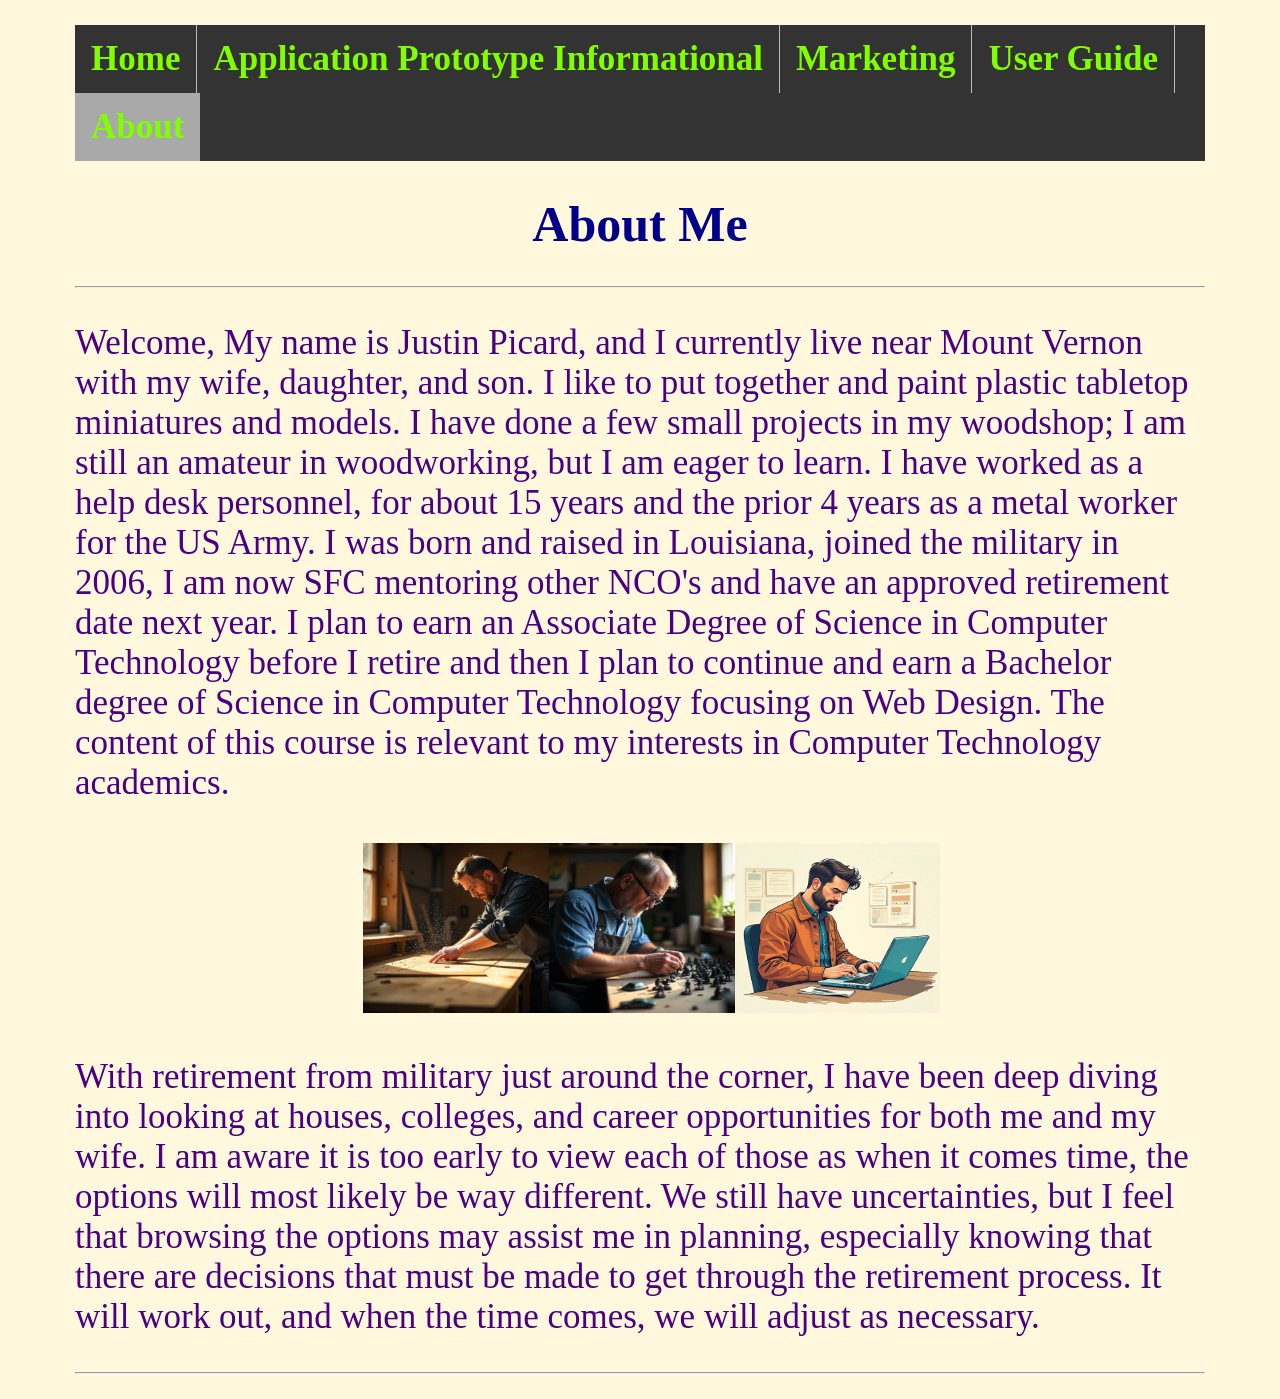
<file: about.html>
<!DOCTYPE html>
<html lang="en">
<head>
	<title>All-in-One Rx Management Prototype</title>
		<meta charset="UTF-8">
		<meta name="description" content="Manage and track prescription status">
		<meta name="keywords" content="Provider, Pharmacy, Carrier, Patient">
		<meta name="author" content="Justin Picard">
		<link rel="stylesheet" type="text/css" href="JPicardStyleSheet.css">
</head>
<body>
	<ul class="menu">
		<li class="menu"><a href="JPicardHomePage.html">Home</a></li>
		<li class="menu"><a href="application.html">Application Prototype Informational</a></li>
		<li class="menu"><a href="marketing.html">Marketing</a></li>
		<li class="menu"><a href="userguide.html">User Guide</a></li>
		<li class="menu active"><a href="about.html">About</a></li>
	</ul>
	<h1>About Me</h1>
	<hr>
	<p>Welcome, My name is Justin Picard, and I currently live near Mount Vernon with my wife, daughter, and son. I like to put together and paint plastic tabletop miniatures and models.  I have done a few small projects in my woodshop; I am still an amateur in woodworking, but I am eager to learn.  I have worked as a help desk personnel, for about 15 years and the prior 4 years as a metal worker for the US Army.  I was born and raised in Louisiana, joined the military in 2006, I am now SFC mentoring other NCO's and have an approved retirement date next year. I plan to earn an Associate Degree of Science in Computer Technology before I retire and then I plan to continue and earn a Bachelor degree of Science in Computer Technology focusing on Web Design. The content of this course is relevant to my interests in Computer Technology academics.</p>
		<div class="row center">
			<div class="column1">
				<img src="images/GuyBuildingDIYTable.png" alt="Guy Building a DIY Table" style="width:205px;height:170px;">
			</div>
			<div class="column1">
				<img src="images/GuyBuildingPlasticMinis.png" alt="Guy Building Plastic Miniatures" style="width:205px;height:170px;">
			</div>
			<div class="column1">
				<img src="images/GuyDevelopingWebPage.png" alt="Guy Developing a Web Page" style="width:205px;height:170px;">
			</div>
		</div>
	<p>With retirement from military just around the corner, I have been deep diving into looking at houses, colleges, and career opportunities for both me and my wife. I am aware it is too early to view each of those as when it comes time, the options will most likely be way different. We still have uncertainties, but I feel that browsing the options may assist me in planning, especially knowing that there are decisions that must be made to get through the retirement process. It will work out, and when the time comes, we will adjust as necessary.</p>
	<hr>
</body>
</html>
</file>
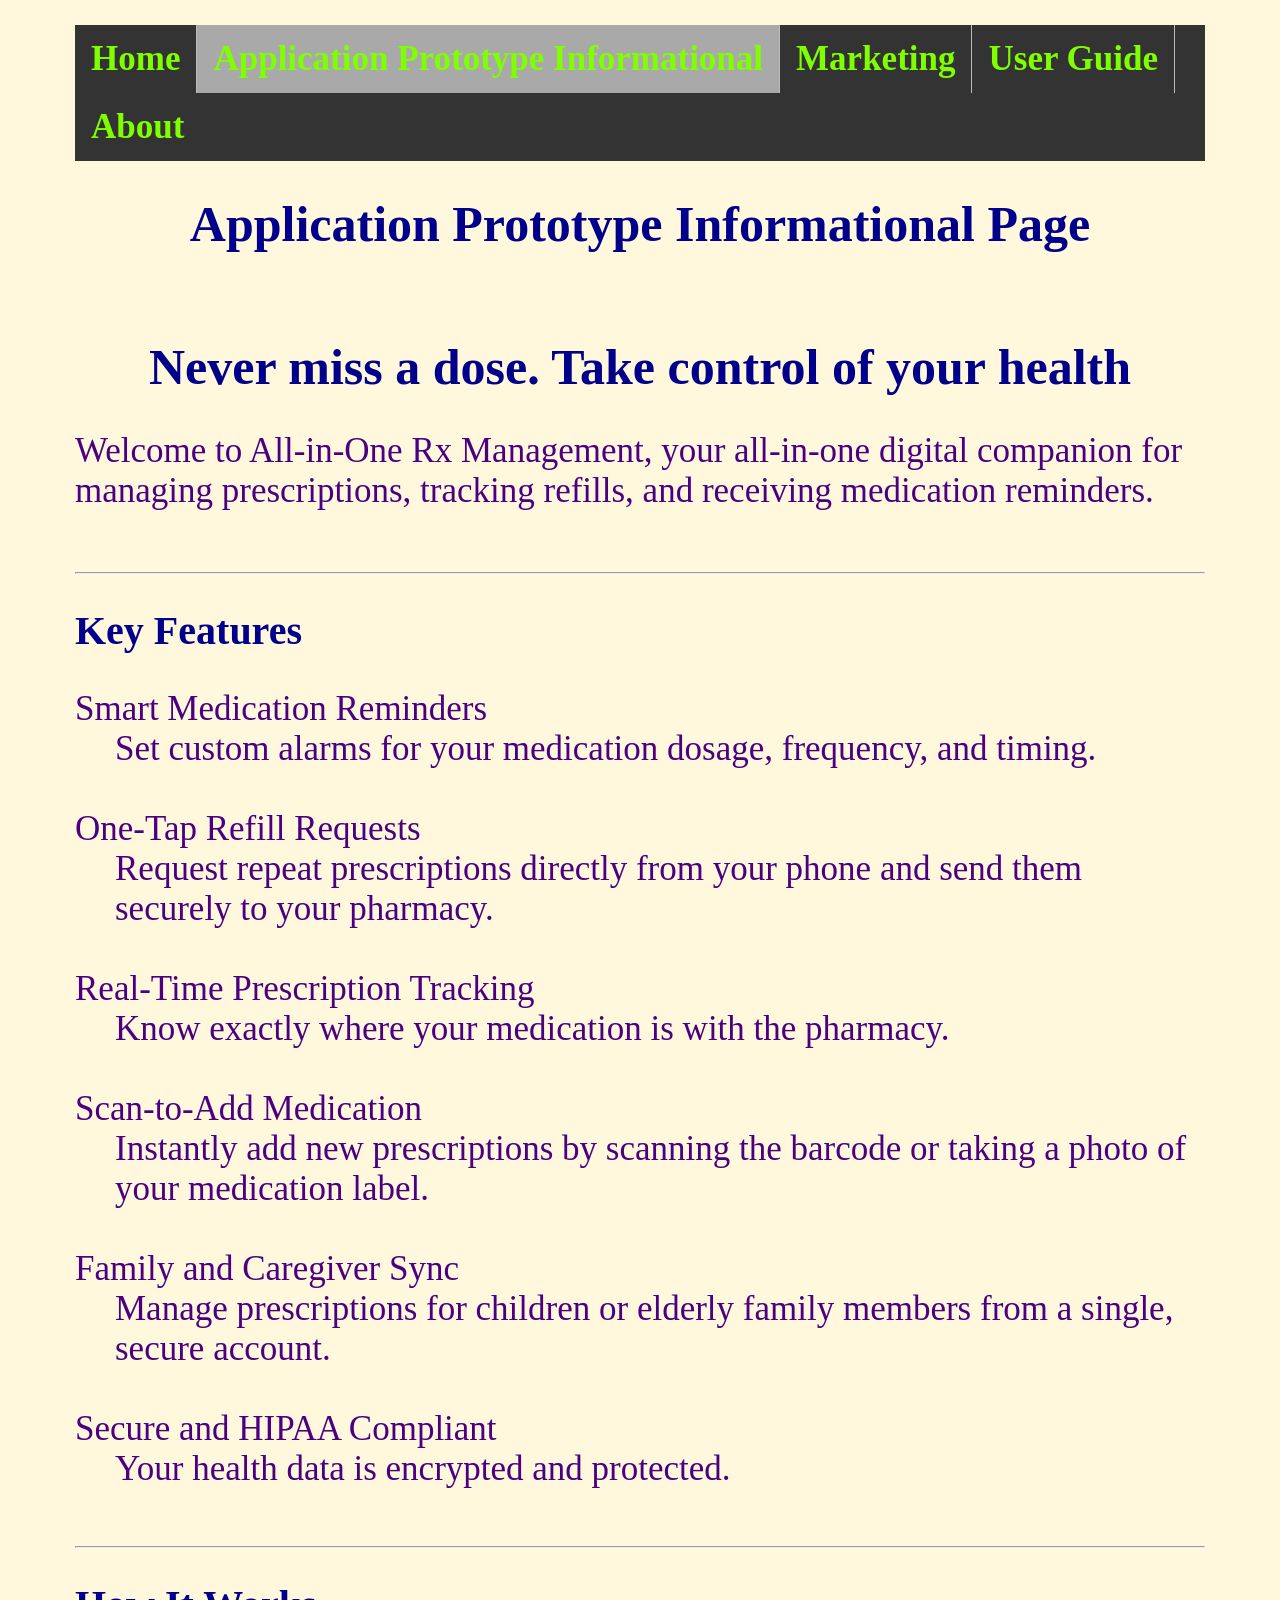
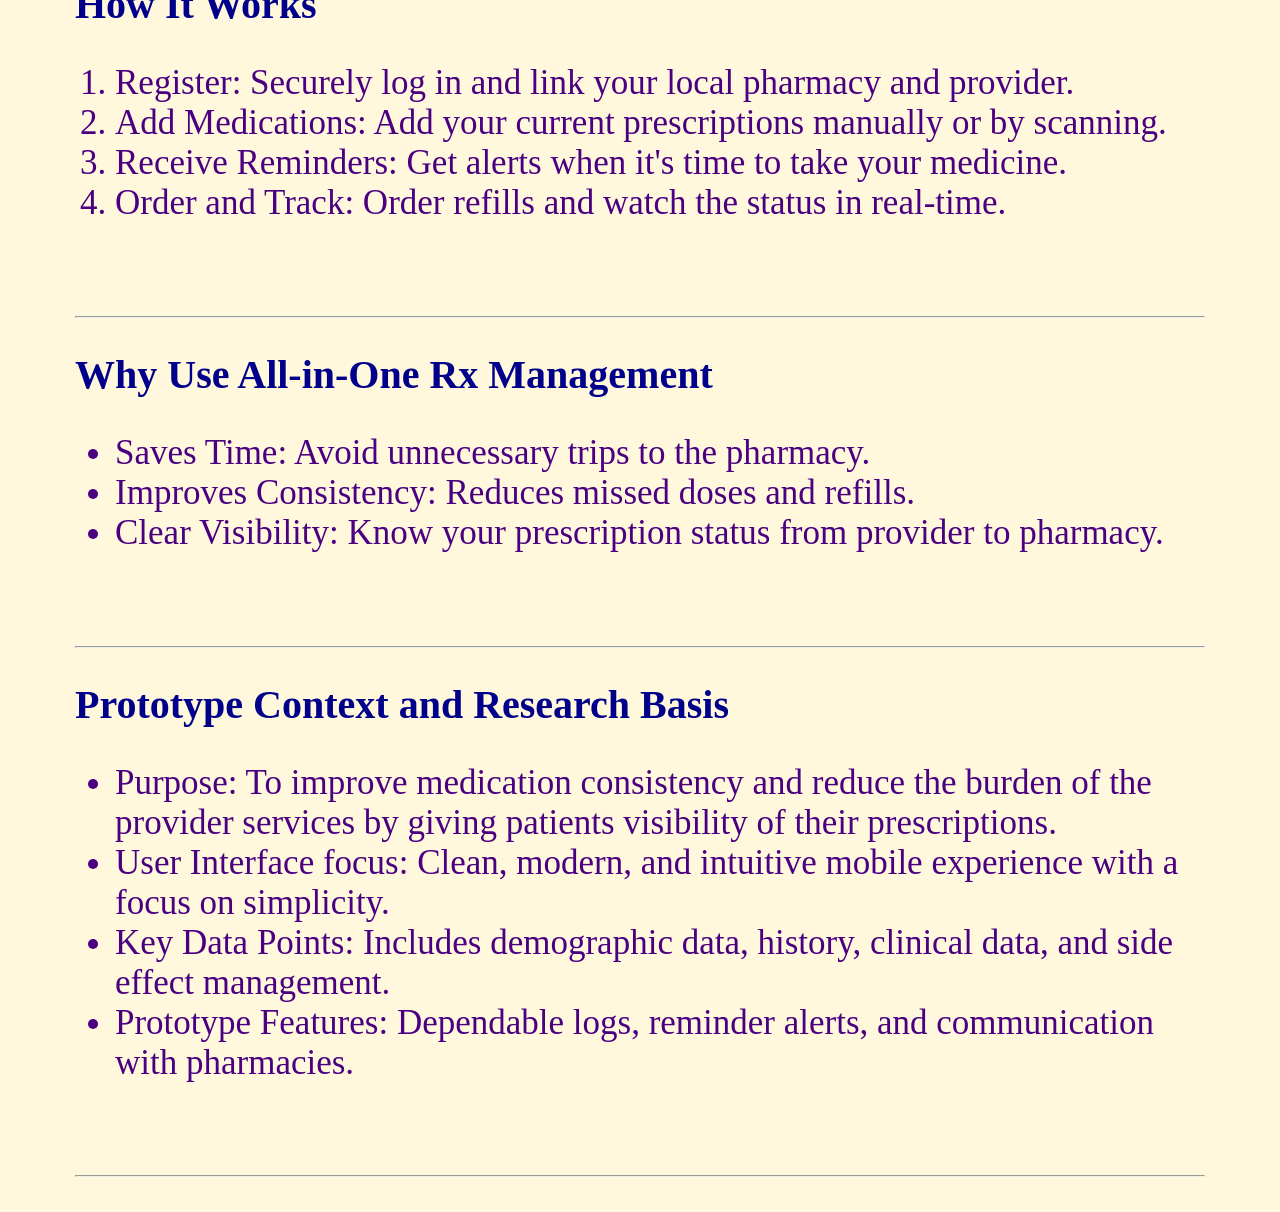
<file: application.html>
<!DOCTYPE html>
<html lang="en">
<head>
	<title>All-in-One Rx Management Prototype</title>
		<meta charset="UTF-8">
		<meta name="description" content="Manage and track prescription status">
		<meta name="keywords" content="Provider, Pharmacy, Carrier, Patient">
		<meta name="author" content="Justin Picard">
		<link rel="stylesheet" type="text/css" href="JPicardStyleSheet.css">
</head>
<body>
	<ul class="menu">
		<li class="menu"><a href="JPicardHomePage.html">Home</a></li>
		<li class="menu active"><a href="application.html">Application Prototype Informational</a></li>
		<li class="menu"><a href="marketing.html">Marketing</a></li>
		<li class="menu"><a href="userguide.html">User Guide</a></li>
		<li class="menu"><a href="about.html">About</a></li>
	</ul>
	<h1>Application Prototype Informational Page</h1>
	<br>
	<h1>Never miss a dose. Take control of your health</h1>
	
	<p>Welcome to All-in-One Rx Management, your all-in-one digital companion for managing prescriptions, tracking refills, and receiving medication reminders.</p>
	<br>
	<hr>
	<h2>Key Features</h2>
	<dl>
		<dt>Smart Medication Reminders</dt><dd>Set custom alarms for your medication dosage, frequency, and timing.</dd>
		<br>
		<dt>One-Tap Refill Requests</dt><dd>Request repeat prescriptions directly from your phone and send them securely to your pharmacy.</dd>
		<br>
		<dt>Real-Time Prescription Tracking</dt><dd>Know exactly where your medication is with the pharmacy.</dd>
		<br>
		<dt>Scan-to-Add Medication</dt><dd>Instantly add new prescriptions by scanning the barcode or taking a photo of your medication label.</dd>
		<br>
		<dt>Family and Caregiver Sync</dt><dd>Manage prescriptions for children or elderly family members from a single, secure account.</dd>
		<br>
		<dt>Secure and HIPAA Compliant</dt><dd>Your health data is encrypted and protected.</dd>
	<br>
	<hr>
	<h2>How It Works</h2>
	<ol>
		<li>Register: Securely log in and link your local pharmacy and provider.</li>
		<li>Add Medications: Add your current prescriptions manually or by scanning.</li>
		<li>Receive Reminders: Get alerts when it's time to take your medicine.</li>
		<li>Order and Track: Order refills and watch the status in real-time.</li>
	</ol>
	<br>
	<hr>
	<h2>Why Use All-in-One Rx Management</h2>
	<ul>
		<li>Saves Time: Avoid unnecessary trips to the pharmacy.</li>
		<li>Improves Consistency: Reduces missed doses and refills.</li>
		<li>Clear Visibility: Know your prescription status from provider to pharmacy.</li>
	</ul>
	<br>
	<hr>
	<h2>Prototype Context and Research Basis</h2>
	<ul>
		<li>Purpose: To improve medication consistency and reduce the burden of the provider services by giving patients visibility of their prescriptions.</li>
		<li>User Interface focus: Clean, modern, and intuitive mobile experience with a focus on simplicity.</li>
		<li>Key Data Points: Includes demographic data, history, clinical data, and side effect management.</li>
		<li>Prototype Features: Dependable logs, reminder alerts, and communication with pharmacies.</li>
	</ul>
	<br>
	<hr>	
</body>
</html>
</file>
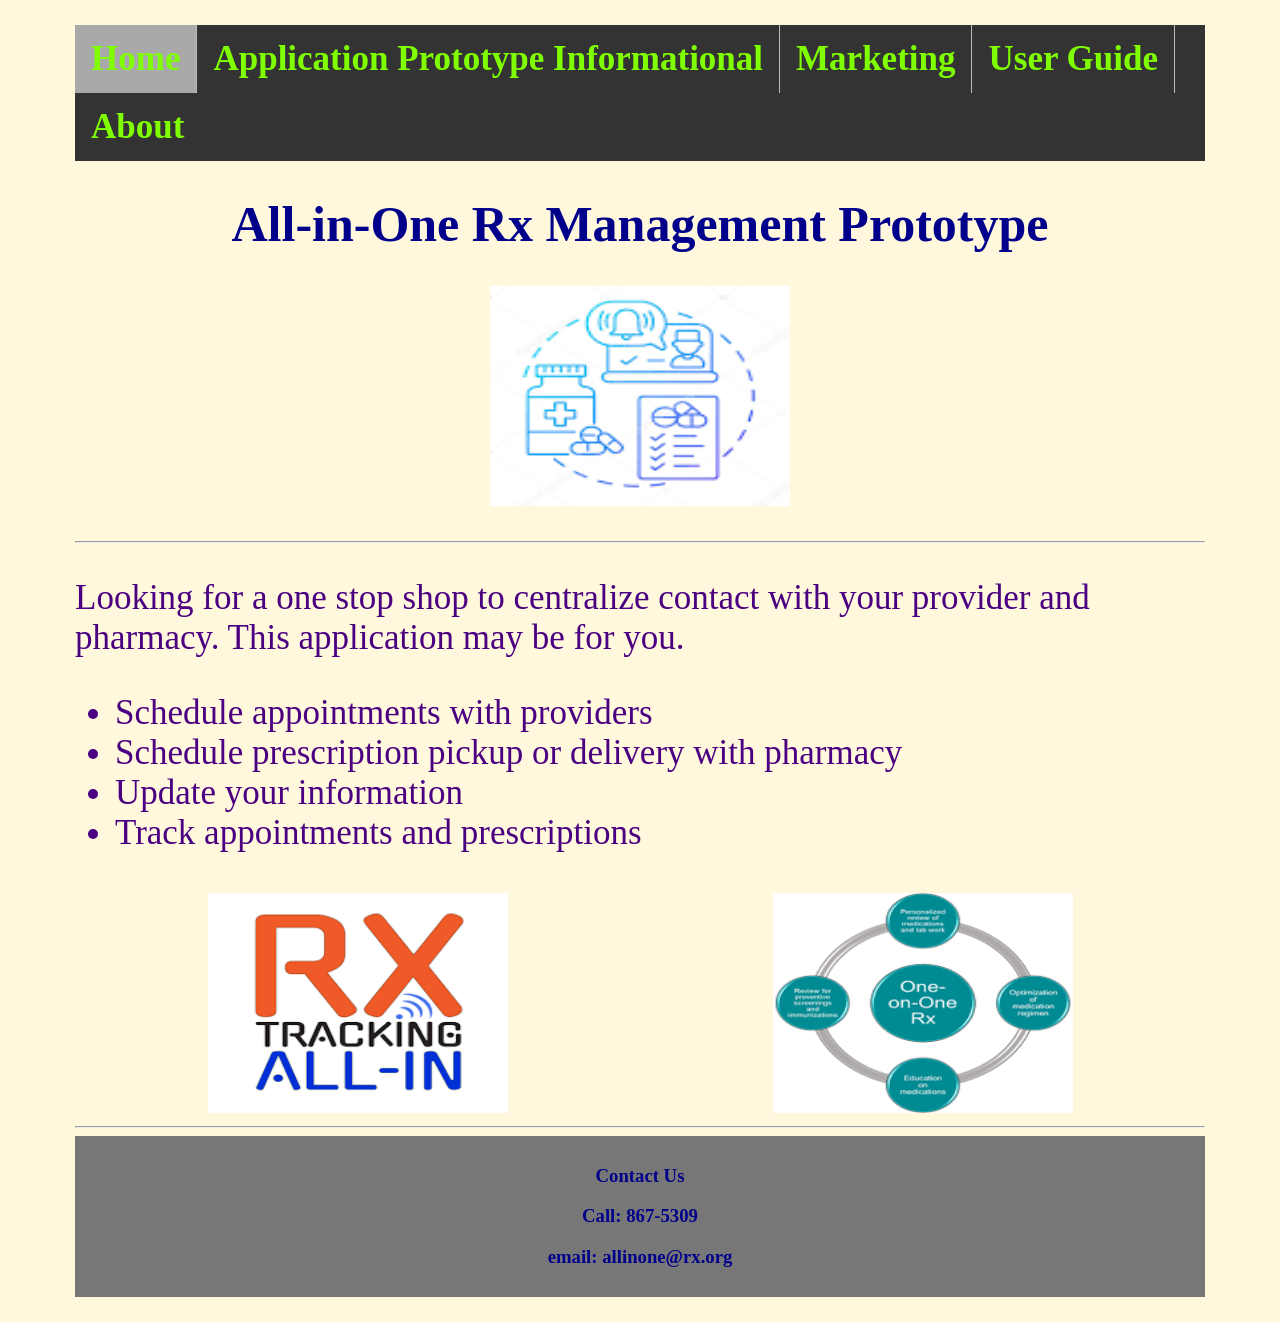
<file: JPicardHomePage.html>
<!DOCTYPE html>
<html lang="en">
<head>
	<title>All-in-One Rx Management Prototype</title>
		<meta charset="UTF-8">
		<meta name="description" content="Manage and track prescription status">
		<meta name="keywords" content="Provider, Pharmacy, Carrier, Patient">
		<meta name="author" content="Justin Picard">
		<link rel="stylesheet" type="text/css" href="JPicardStyleSheet.css">
</head>
<body>
	<ul class="menu">
		<li class="menu active"><a href="JPicardHomePage.html">Home</a></li>
		<li class="menu"><a href="application.html">Application Prototype Informational</a></li>
		<li class="menu"><a href="marketing.html">Marketing</a></li>
		<li class="menu"><a href="userguide.html">User Guide</a></li>
		<li class="menu"><a href="about.html">About</a></li>
	</ul>
	<h1>All-in-One Rx Management Prototype</h1>
	<img class="center" src="images/PPMA Image.png" alt="Prescription Managing Application"	style="width: 300px;height:220px">		
		<p id="demo"></p>
	<hr>
	<p>Looking for a one stop shop to centralize contact with your provider and pharmacy. This application may be for you.</p>
	<ul>
		<li>Schedule appointments with providers</li>
		<li>Schedule prescription pickup or delivery with pharmacy</li>
		<li>Update your information</li>
		<li>Track appointments and prescriptions</li>
	</ul>
	<div class="row">
		<div class="column">
			<img class="center" src="images/rx_tracking.png" alt="Rx Tracking" style="width: 300px;height:220px">
		</div>
		<div class="column">
			<img class="center" src="images/one_on_one_rx.png" alt="All in One Rx" style="width: 300px;height:220px">
		</div>
	</div>
	<hr>
	<footer>
	<h3>Contact Us</h3>
	<h3>Call: 867-5309</h3>
	<h3>email: allinone@rx.org</h3>
	</footer>
</body>
</html>
</file>
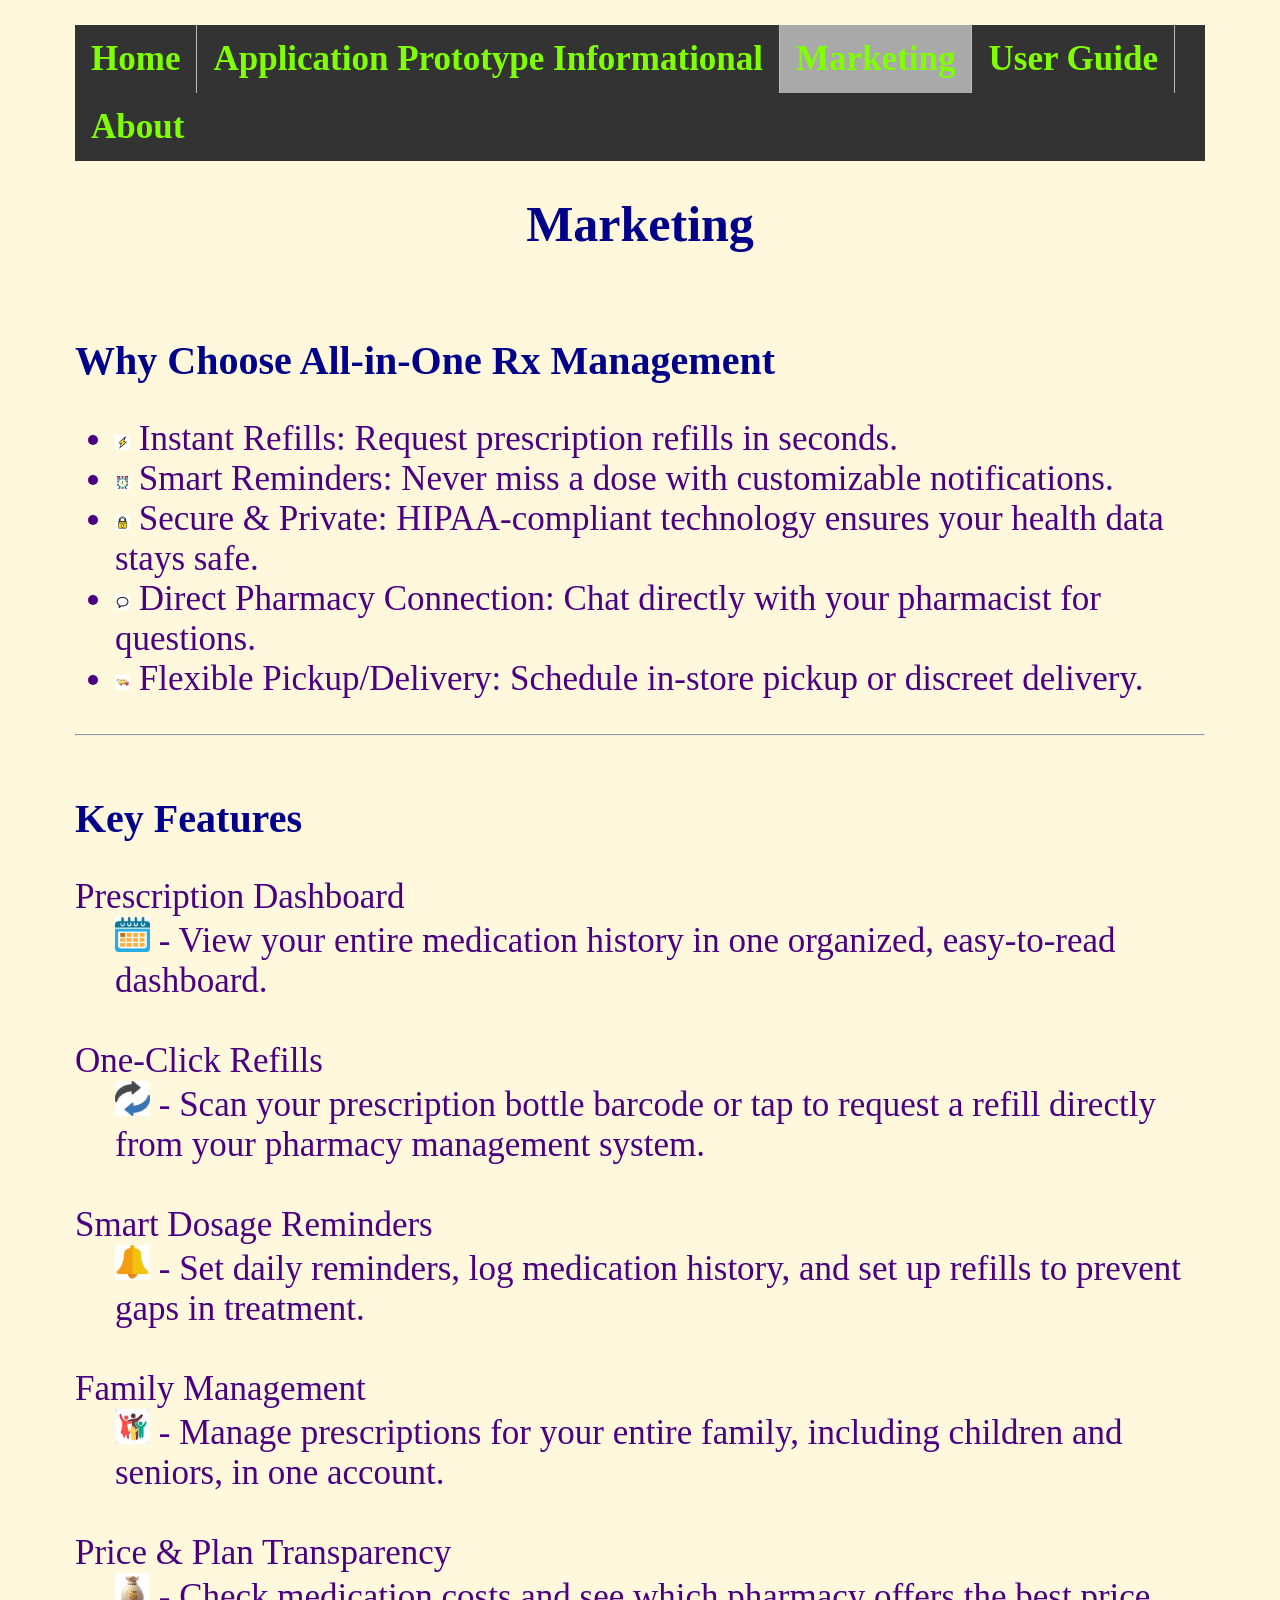
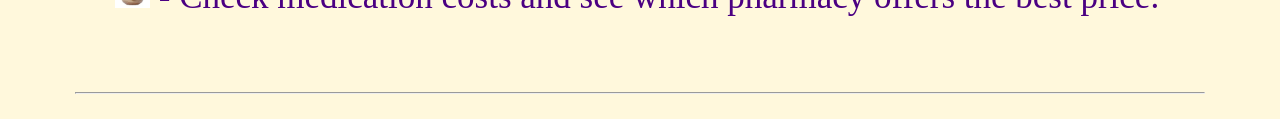
<file: marketing.html>
<!DOCTYPE html>
<html lang="en">
<head>
	<title>All-in-One Rx Management Prototype</title>
		<meta charset="UTF-8">
		<meta name="description" content="Manage and track prescription status">
		<meta name="keywords" content="Provider, Pharmacy, Carrier, Patient">
		<meta name="author" content="Justin Picard">
		<link rel="stylesheet" type="text/css" href="JPicardStyleSheet.css">
</head>
<body>
	<ul class="menu">
		<li class="menu"><a href="JPicardHomePage.html">Home</a></li>
		<li class="menu"><a href="application.html">Application Prototype Informational</a></li>
		<li class="menu active"><a href="marketing.html">Marketing</a></li>
		<li class="menu"><a href="userguide.html">User Guide</a></li>
		<li class="menu"><a href="about.html">About</a></li>
	</ul>
	<h1>Marketing</h1>
	<br>
	<h2>Why Choose All-in-One Rx Management</h2>
	<ul>
		<li><img class="left" src="images/lightning.png" alt="Lightning Icon" style="width:15px;height:15px;"> Instant Refills: Request prescription refills in seconds.</li>
		<li><img class="left" src="images/alarmclock.png" alt="Alarm Clock Icon" style="width:15px;height:15px;"> Smart Reminders: Never miss a dose with customizable notifications.</li>
		<li><img class="left" src="images/lock.png" alt="Lock Icon" style="width:15px;height:15px;"> Secure & Private: HIPAA-compliant technology ensures your health data stays safe.</li>
		<li><img class="left" src="images/speechbubble.png" alt="Speech Bubble Icon" style="width:15px;height:15px;"> Direct Pharmacy Connection: Chat directly with your pharmacist for questions.</li>
		<li><img class="left" src="images/deliverytruck.png" alt="Delivery Truck Icon" style="width:15px;height:15px;"> Flexible Pickup/Delivery: Schedule in-store pickup or discreet delivery.</li>
	</ul>
	<hr>
	<br>
	<h2>Key Features</h2>
	<dl>
		<dt>Prescription Dashboard</dt><dd><img class="left" src="images/calendar.png" alt="Calendar Icon" style="width:35px;height:35px;"> - View your entire medication history in one organized, easy-to-read dashboard.</dd>
		<br>
		<dt>One-Click Refills</dt><dd><img class="left" src="images/reverse.png" alt="Reverse Icon" style="width:35px;height:35px;"> - Scan your prescription bottle barcode or tap to request a refill directly from your pharmacy management system.</dd>
		<br>
		<dt>Smart Dosage Reminders</dt><dd><img class="left" src="images/bell.png" alt="Bell Icon" style="width:35px;height:35px;"> - Set daily reminders, log medication history, and set up refills to prevent gaps in treatment.</dd>
		<br>
		<dt>Family Management</dt><dd><img class="left" src="images/family.png" alt="Family Icon" style="width:35px;height:35px;"> - Manage prescriptions for your entire family, including children and seniors, in one account.</dd>
		<br>
		<dt>Price & Plan Transparency</dt><dd><img class="left" src="images/moneybag.png" alt="Money Bag Icon" style="width:35px;height:35px;"> - Check medication costs and see which pharmacy offers the best price.</dd>
		<br>
	</dl>
	<hr>
</body>
</html>
</file>
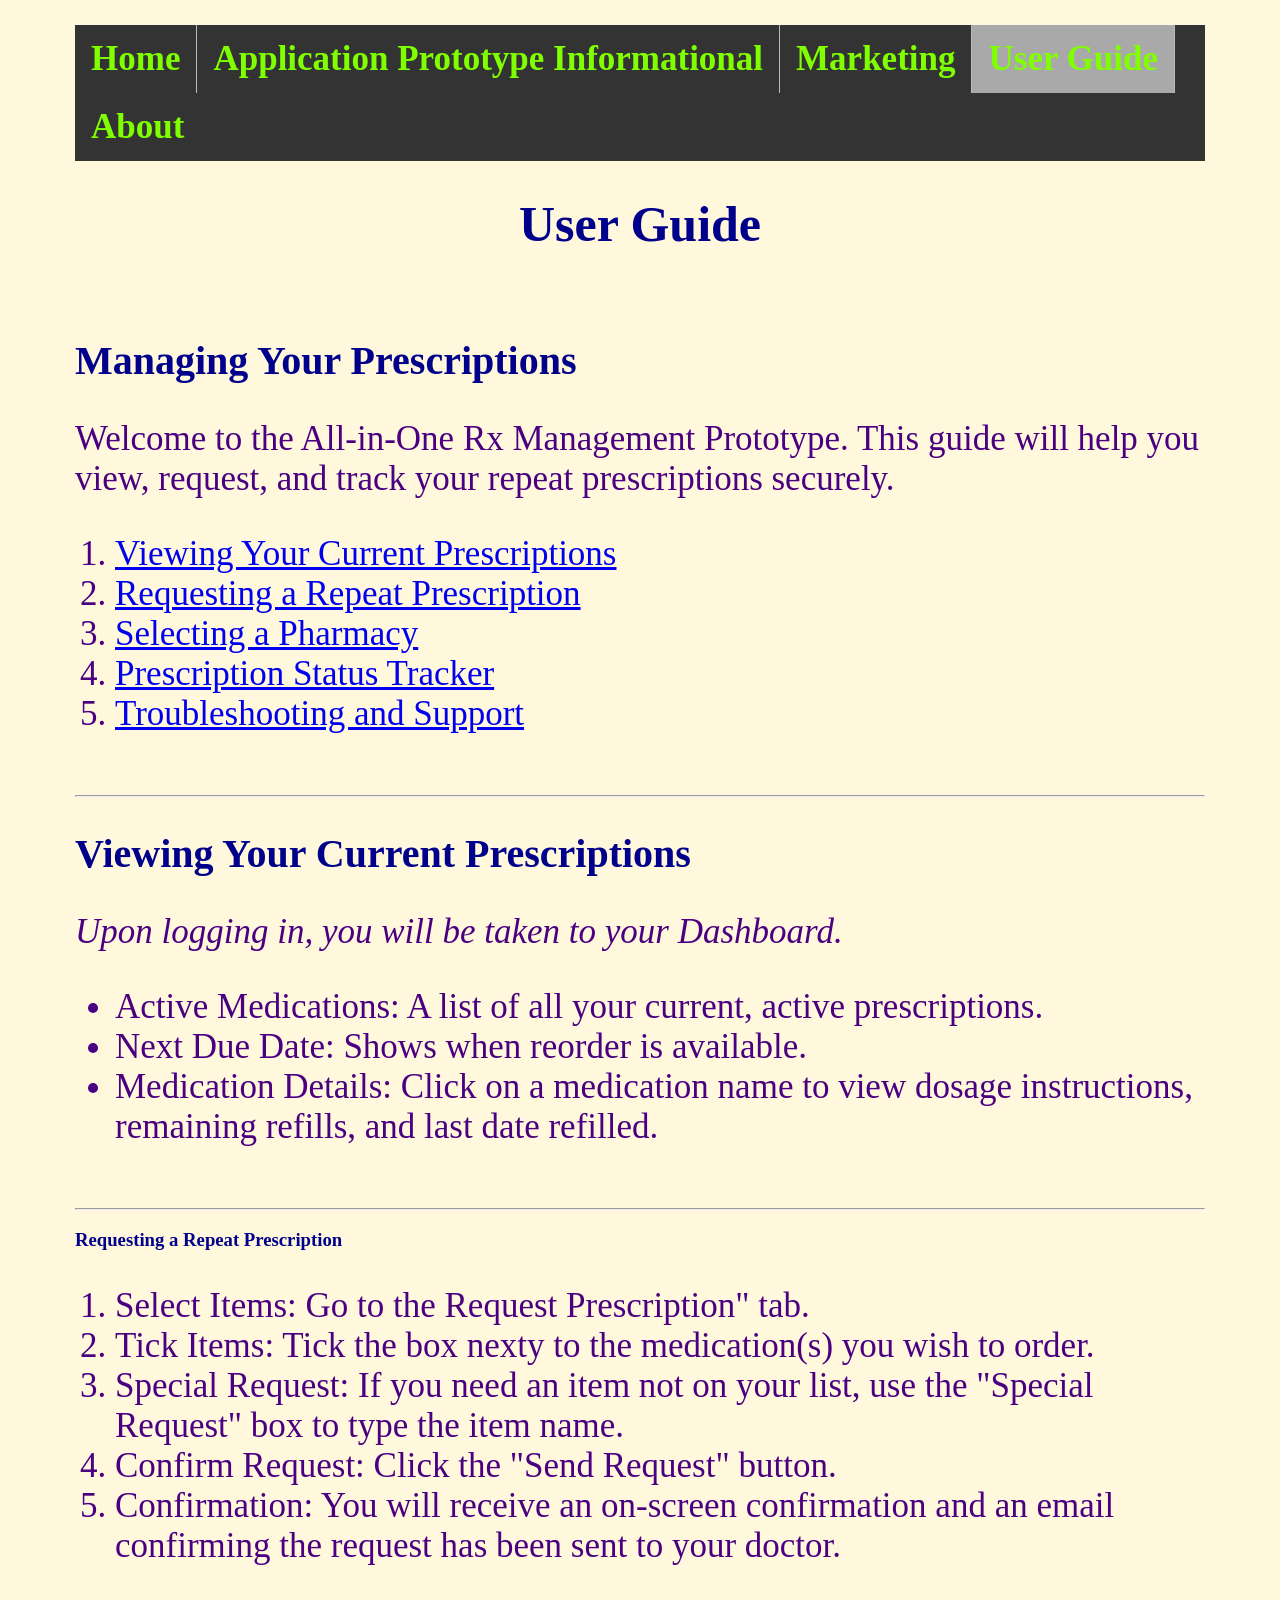
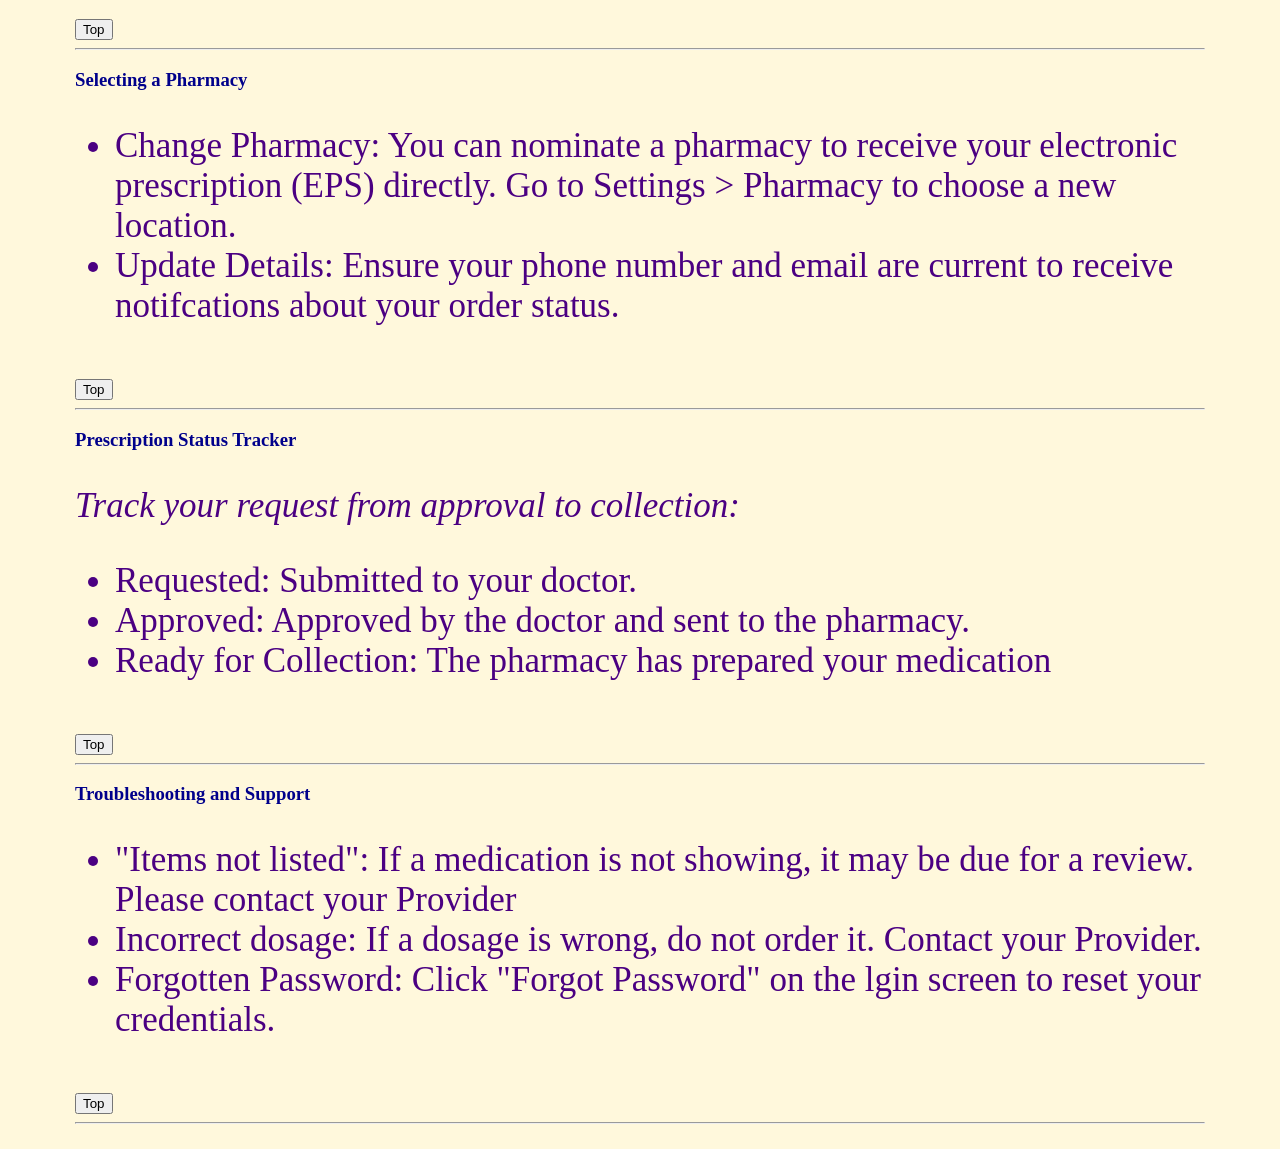
<file: userguide.html>
<!DOCTYPE html>
<html lang="en">
<head>
	<title>All-in-One Rx Management Prototype</title>
		<meta charset="UTF-8">
		<meta name="description" content="Manage and track prescription status">
		<meta name="keywords" content="Provider, Pharmacy, Carrier, Patient">
		<meta name="author" content="Justin Picard">
		<link rel="stylesheet" type="text/css" href="JPicardStyleSheet.css">
</head>
<body>
	<ul class="menu">
		<li class="menu"><a href="JPicardHomePage.html">Home</a></li>
		<li class="menu"><a href="application.html">Application Prototype Informational</a></li>
		<li class="menu"><a href="marketing.html">Marketing</a></li>
		<li class="menu active"><a href="userguide.html">User Guide</a></li>
		<li class="menu"><a href="about.html">About</a></li>
	</ul>
	<h1>User Guide</h1>
	<br>
	<h2>Managing Your Prescriptions</h2>
	<p>Welcome to the All-in-One Rx Management Prototype. This guide will help you view, request, and track your repeat prescriptions securely.</p>
	<ol>
		<li><a href="#viewing" class="w3-bar-item w3-button">Viewing Your Current Prescriptions</a></li>
		<li><a href="#requesting" class="w3-bar-item w3-button">Requesting a Repeat Prescription</a></li>
		<li><a href="#selecting" class="w3-bar-item w3-button">Selecting a Pharmacy</a></li>
		<li><a href="#status" class="w3-bar-item w3-button">Prescription Status Tracker</a></li>
		<li><a href="#support" class="w3-bar-item w3-button">Troubleshooting and Support</a></li>
	</ol>
	<br>
	<hr>
	
	<!-- Container (Viewing Section) -->
	
		<h2 class="w3-center">Viewing Your Current Prescriptions</h2>
		<p class="w3-center"><em>Upon logging in, you will be taken to your Dashboard.</em></p>
		<ul>
			<li>Active Medications: A list of all your current, active prescriptions.</li>
			<li>Next Due Date: Shows when reorder is available.</li>
			<li>Medication Details: Click on a medication name to view dosage instructions, remaining refills, and last date refilled.</li>
		</ul>
	<br>
	<button onclick="topFunction()" id="myBtn" title="Go to top">Top</button>
	<hr>
	
	<!-- Container (Requesting Section) -->
	<div class="w3-content w3-container w3-padding-64" id="requesting">
		<h3 class="w3-center">Requesting a Repeat Prescription</h3>
		<ol>
			<li>Select Items: Go to the Request Prescription" tab.</li>
			<li>Tick Items: Tick the box nexty to the medication(s) you wish to order.</li>
			<li>Special Request: If you need an item not on your list, use the "Special Request" box to type the item name.</li>
			<li>Confirm Request: Click the "Send Request" button.</li>
			<li>Confirmation: You will receive an on-screen confirmation and an email confirming the request has been sent to your doctor.</li>
		</ol>
	<br>
	<button onclick="topFunction()" id="myBtn" title="Go to top">Top</button>
	<hr>
	
	<!-- Container (Selecting Section) -->
	<div class="w3-content w3-container w3-padding-64" id="selecting">
		<h3 class="w3-center">Selecting a Pharmacy</h3>
		<ul>
			<li>Change Pharmacy: You can nominate a pharmacy to receive your electronic prescription (EPS) directly. Go to Settings > Pharmacy to choose a new location.</li>
			<li>Update Details: Ensure your phone number and email are current to receive notifcations about your order status.</li>
		</ul>
	<br>
	<button onclick="topFunction()" id="myBtn" title="Go to top">Top</button>
	<hr>
	
	<!-- Container (Status Section) -->
	<div class="w3-content w3-container w3-padding-64" id="status">
		<h3 class="w3-center">Prescription Status Tracker</h3>
		<p class="w3-center"><em>Track your request from approval to collection:</em></p>
		<ul>
			<li>Requested: Submitted to your doctor.</li>
			<li>Approved: Approved by the doctor and sent to the pharmacy.</li>
			<li>Ready for Collection: The pharmacy has prepared your medication</li>
		</ul>
	<br>
	<button onclick="topFunction()" id="myBtn" title="Go to top">Top</button>
	<hr>
	
	<!-- Container (Support Section) -->
	<div class="w3-content w3-container w3-padding-64" id="support">
		<h3 class="w3-center">Troubleshooting and Support</h3>
		<ul>
			<li>"Items not listed": If a medication is not showing, it may be due for a review. Please contact your Provider</li>
			<li>Incorrect dosage: If a dosage is wrong, do not order it. Contact your Provider.</li>
			<li>Forgotten Password: Click "Forgot Password" on the lgin screen to reset your credentials.</li>
		</ul>
	<br>
	<button onclick="topFunction()" id="myBtn" title="Go to top">Top</button>
	<hr>
	
	<script>
// Get the button
let mybutton = document.getElementById("myBtn");

// When the user scrolls down 20px from the top of the document, show the button
window.onscroll = function() {scrollFunction()};

function scrollFunction() {
  if (document.body.scrollTop > 20 || document.documentElement.scrollTop > 20) {
    mybutton.style.display = "block";
  } else {
    mybutton.style.display = "none";
  }
}

// When the user clicks on the button, scroll to the top of the document
function topFunction() {
  document.body.scrollTop = 0;
  document.documentElement.scrollTop = 0;
}
</script>
	
</body>
</html>
</file>
<file: JPicardStyleSheet.css>
body {
	background-color: Cornsilk;
	font-family: "Tiimes New Roman", Garamond, Serif;
	margin: 25px 75px 25px 75px;
}

h1 {
	color: DarkBlue;
	text-align: center;
	font-size: 50px;
}

h2 {
	color: DarkBlue;
	font-size: 40px
}

h3 {
	color: DarkBlue;
}

p {
	font-size: 35px;
	color: Indigo;
}

ul {
	font-size: 35px;
	color: Indigo;
}

ol {
	font-size: 35px;
	color: Indigo;
}

dl {
	font-size: 35px;
	color: Indigo;
}

.center {
	display: block;
	margin-left: auto;
	margin-right: auto;
	width: 50%;
}

* {
	box-sizing: border-box;
}

.column1 {
	float: left;
	width: 33%;
	padding: 5px;
}

.row::after {
	content: "";
	clear: both;
	display: table;
}

.column {
	float: left;
	width: 50%;
	padding: 5px;
}

@media screen and (max-width: 500px) {
	.column {
		width: 100%;
	}
}

ul.menu {
	list-style-type: none;
	margin: 0;
	padding: 0;
	overflow: hidden;
	background-color: #333;
}

li.menu {
	float: left;
}

li.menu a {
	display: block;
	color: Chartreuse;
	font-weight: bold;
	text-align: center;
	padding: 14px 16px;
	text-decoration: none;
}

li.menu a:hover {
	background-color: GoldenRod;
}

.active {
	background-color: DarkGrey;
}

li.menu {
	border-right: 1px solid #bbb;
}

li.menu:last-child {
	border-right: none;
}

footer {
	background-color: #777;
	padding: 10px;
	text-align: center;
	color: white;
</file>
